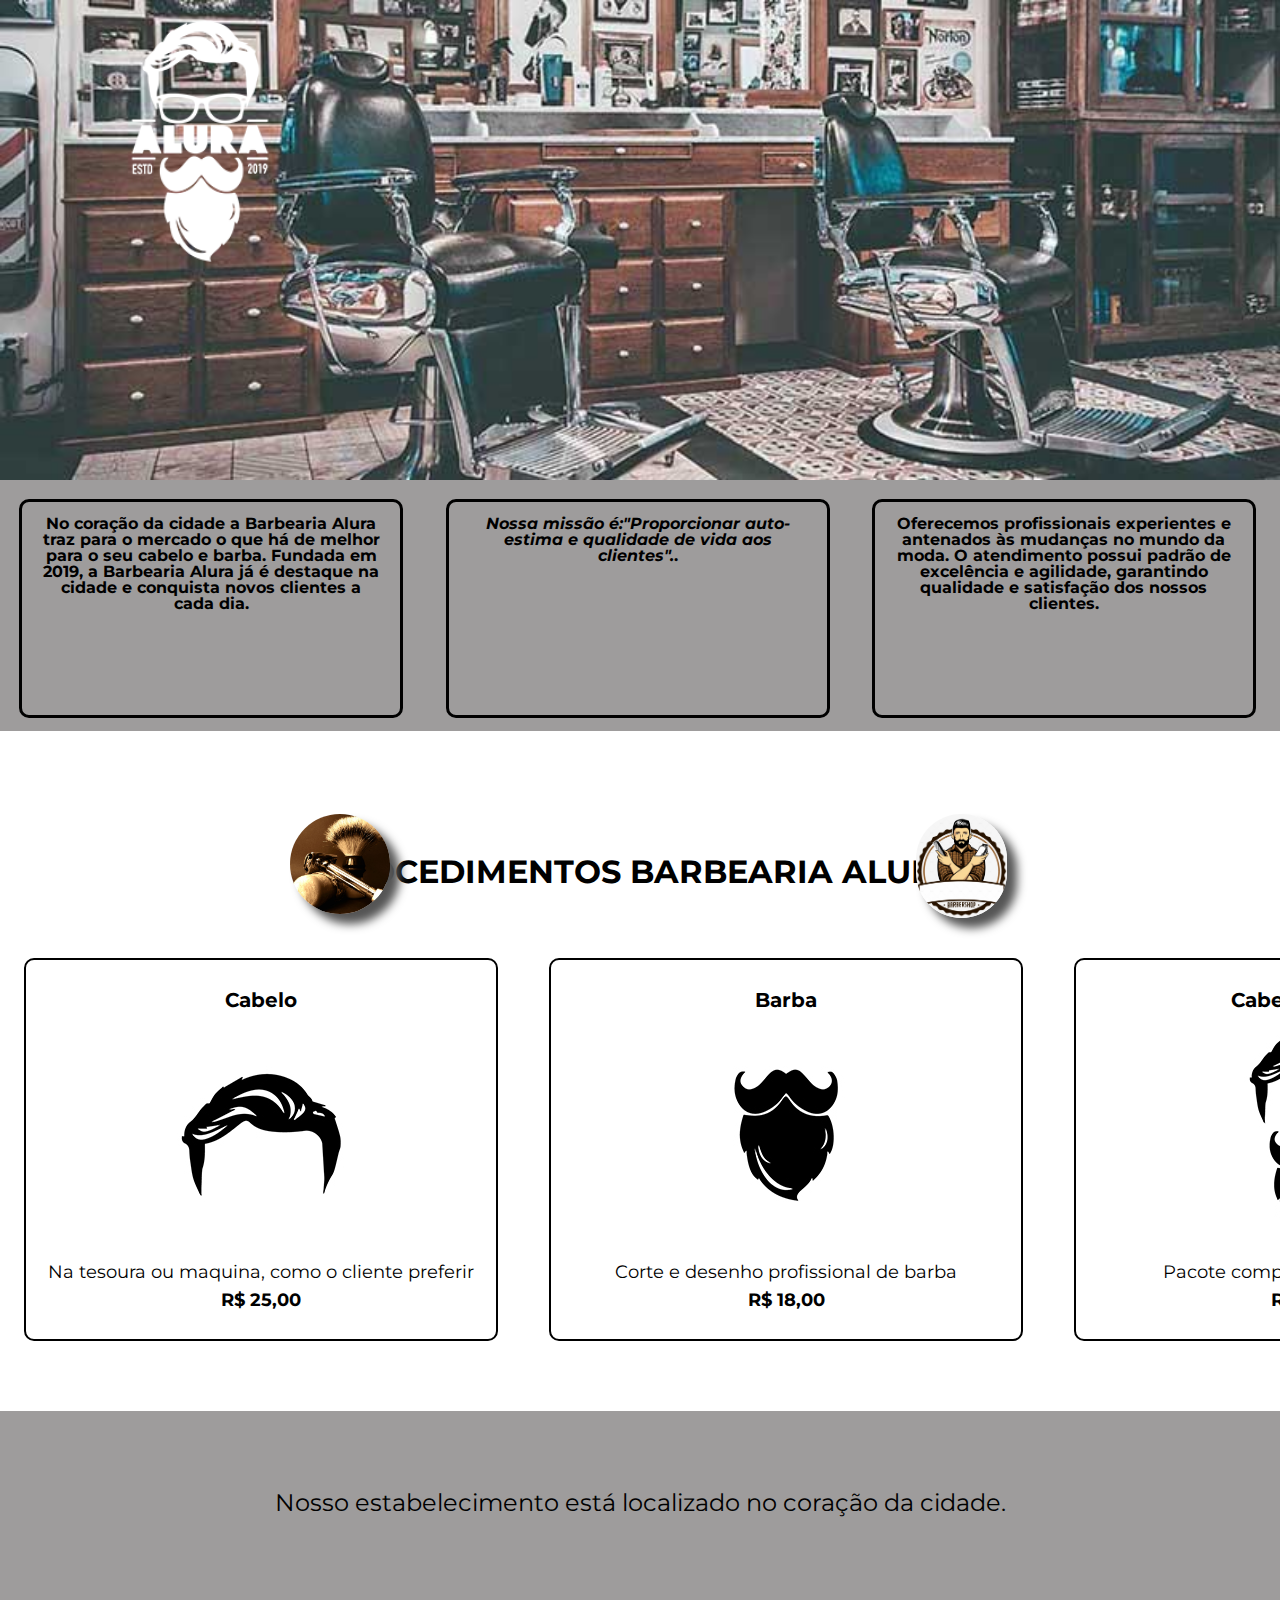
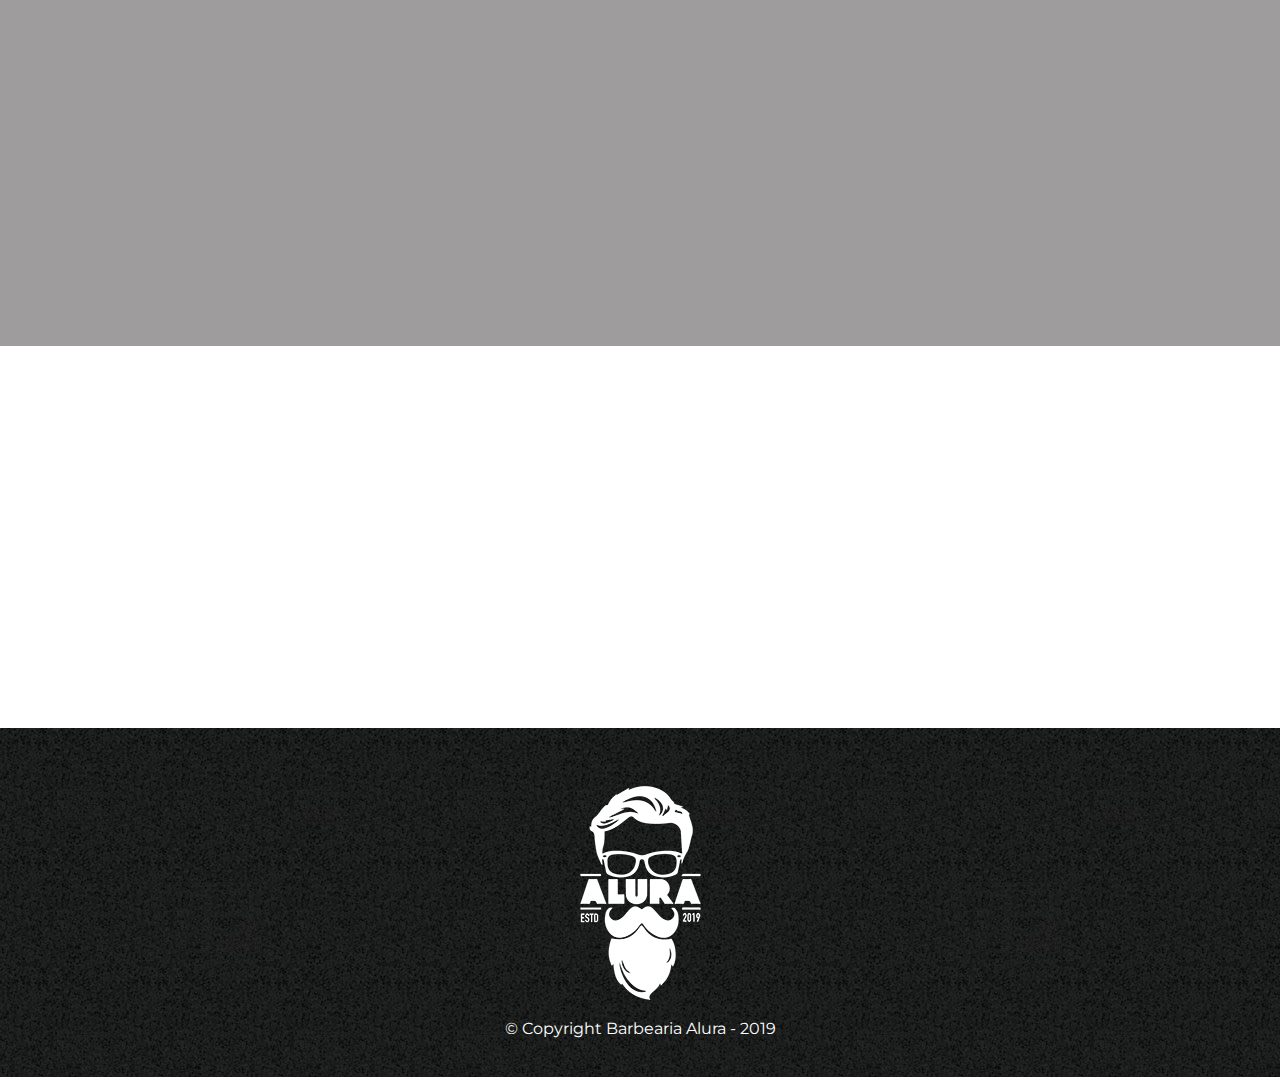
<file: index.html>
<!DOCTYPE html>
<html lang="pt-br">
    <head>
        <meta charset="UTF-8">
        <meta http-equiv="X-UA-Compatible" content="IE=edge">
        <meta name="viewport" content="width=device-width, initial-scale=1.0">
        <link rel="stylesheet" href="reset.css">
        <link rel="stylesheet" href="style.css">
        <link rel="preconnect" href="https://fonts.googleapis.com">
        <link rel="preconnect" href="https://fonts.gstatic.com" crossorigin>
        <link href="https://fonts.googleapis.com/css2?family=Montserrat:wght@300;400&display=swap" rel="stylesheet">
        <title>Trilha Alura HTML</title>
    </head>
    <body> 
        <header>
            <div class="caixa-home">
                <h1><img class="logo" src="img-curso-alura/logo-branco.png"></h1>
                <nav>
                    <ul>
                        <li>
                           <a href="index.html">Home</a>
                        </li>
                        <li>
                            <a href="produtos.html">Produtos</a>
                        </li>
                        <li>
                            <a href="contato.html">Contato</a>
                        </li>
                    </ul>
                </nav>
            </div>    
        </header>
        <img class="banner" src="img-curso-alura/banner.jpg">
        <main>
            <section class="principal">
                <img class="utencilios" src="img-curso-alura/utensilios.jpg" alt="Utencilios de um Barbeiro">
                <img class="utencilios-corte" src="img-curso-alura/corte.png" alt="Utencilios de um Barbeiro">
                <img class="utencilios-barbeiro" src="img-curso-alura/barbeiro.png" alt="Utencilios de um Barbeiro">


                <section class="conteiner">
                    <div class="top-direira">  <p>No coração da cidade a <strong> Barbearia Alura</strong> traz para o mercado o que há de melhor para o seu cabelo e barba. Fundada em 2019, a Barbearia Alura já é destaque na cidade e conquista novos clientes a cada dia.</p></div>

                    <div class="top-center"> <p><em>Nossa missão é:<strong>"Proporcionar auto-estima e qualidade de vida aos clientes".</strong></em>.</p></div>

                    <div class="top-esquerda"><p>Oferecemos profissionais experientes e antenados às mudanças no mundo da moda. O atendimento possui padrão de excelência e agilidade, garantindo qualidade e satisfação dos nossos clientes.</p></div>
                </section>
            </section>
            <section>
                <h1 class="procedimento">PROCEDIMENTOS BARBEARIA ALURA</h1>
                <main>
                    <ul class="produtos">
                        <li>
                            <h2>Cabelo</h2>
                            <img src="img-curso-alura/cabelo.jpg">
                            <p class="produtos-descricao">Na tesoura ou maquina, como o cliente preferir</p>
                            <p class="produtos-preco">R$ 25,00</p>
                        </li>
                        <li>
                            <h2>Barba</h2>
                            <img src="img-curso-alura/barba.jpg">
                            <p class="produtos-descricao">Corte e desenho profissional de barba</p>
                            <p class="produtos-preco">R$ 18,00</p>
                        </li>
                        <li>
                            <h2>Cabelo & Barba</h2>
                            <img src="img-curso-alura/cabelo+barba.jpg">
                            <p class="produtos-descricao">Pacote completo, cabelo e barba</p>
                            <p class="produtos-preco">R$ 35,00</p>
                        </li>
                    </ul>
                </main>
            </section>

            <section class="mapa">
                <p>Nosso estabelecimento está localizado no coração da cidade.</p>
                <div class="mapa-conteudo">
                    <iframe src="https://www.google.com/maps/embed?pb=!1m18!1m12!1m3!1d29835.858014441183!2d-47.897270732707824!3d-15.816372321507682!2m3!1f0!2f0!3f0!3m2!1i1024!2i768!4f13.1!3m3!1m2!1s0x94ce5a2b2ed7f3a1%3A0xab35da2f5ca62674!2sCaelum%20-%20Escola%20de%20Tecnologia!5e0!3m2!1spt-BR!2sbr!4v1627346509268!5m2!1spt-BR!2sbr" width="100%" height="300" style="border:0;" allowfullscreen="" loading="lazy"></iframe>
                </div>  
            </section>
                <div class="video">
                    <iframe width="560" height="315" src="https://www.youtube.com/embed/wcVVXUV0YUY" title="YouTube video player" frameborder="0" allow="accelerometer; autoplay; clipboard-write; encrypted-media; gyroscope; picture-in-picture" allowfullscreen></iframe>
                </div>
            </section>
        </main>

        <footer>
            <img src="img-curso-alura/logo-branco.png">
            <p class="footer">&copy; Copyright Barbearia Alura - 2019 </p>
        </footer>

    </body>
</html>
</file>
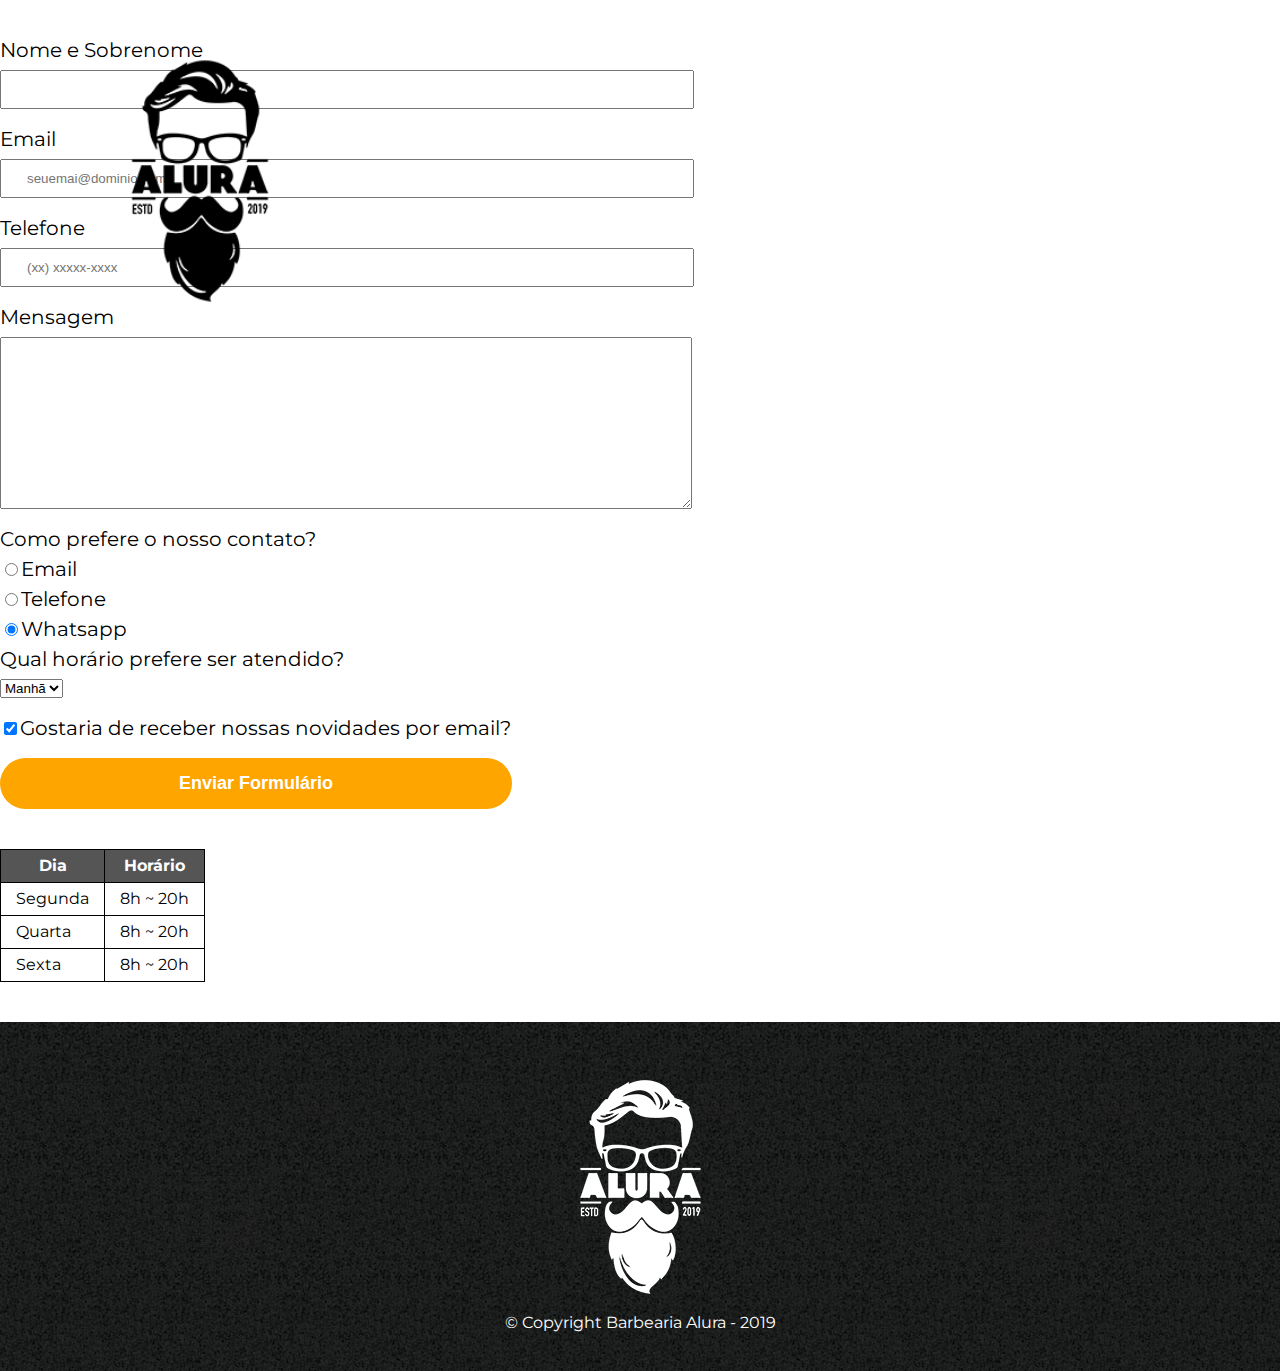
<file: contato.html>
<!DOCTYPE html>
<html lang="en">
    <head>
        <meta charset="UTF-8">
        <meta http-equiv="X-UA-Compatible" content="IE=edge">
        <meta name="viewport" content="width=device-width, initial-scale=1.0">
        <link rel="stylesheet" href="reset.css">
        <link rel="stylesheet" href="style.css">
        <link rel="preconnect" href="https://fonts.googleapis.com">
        <link rel="preconnect" href="https://fonts.gstatic.com" crossorigin>
        <link href="https://fonts.googleapis.com/css2?family=Montserrat:wght@300;400&display=swap" rel="stylesheet">
        <title>Contatos - Barbearia Alura</title>
    </head>
    <body class="contato-barber">
        <header>
            <div class="caixa-contato">
                <h1><img class="logo" src="img-curso-alura/logo.png"></h1>
                <nav>
                    <ul>
                        <li><a href="index.html">Home</a></li>
                        <li><a href="produtos.html">Produtos</a></li>
                        <li><a href="contato.html">Contato</a></li>
                    </ul>
                </nav>
            </div>    
        </header>

        <main>
            <form action="post">
                <label for="nomesobrenome" >Nome e Sobrenome</label>
                <input type="text" id="nomesobrenome" class="input-padrao" required>

                <label for="email">Email</label>
                <input type="email" id="email" class="input-padrao" required placeholder="seuemai@dominio.com">

                <label for="fone">Telefone</label>
                <input type="tel" id="fone" class="input-padrao" required placeholder="(xx) xxxxx-xxxx">

                <label for="mensagem">Mensagem</label>
                <textarea cols="60" rows="10" id="mensagem" class="input-padrao" required></textarea>

                <fieldset>
                    <legend>Como prefere o nosso contato?</legend>
                    <label for="radio-email"><input type="radio" name="contato" value="email" id="radio-email">Email</label>

                    <label for="radio-telefone"><input type="radio"  name="contato" value="telefone" id="radio-telefone">Telefone</label>

                    <label for="radio-whatsapp"><input type="radio"  name="contato" value="whatsapp" id="radio-whatsapp" checked>Whatsapp</label>
                </fieldset>

                <fieldset>
                    <legend>Qual horário prefere ser atendido?</legend>
                    <select name="" id="">
                    <option value="">Manhã</option>
                    <option value="">Tarde</option>
                    <option value="">Noite</option>
                    </select>
                </fieldset>
                <label class="checkbox"><input type="checkbox" checked>Gostaria de receber nossas novidades por email?</label>

                <input type="submit" value="Enviar Formulário" class="enviar">
            </form>
            <table>
                <thead>
                    <tr>
                        <th>Dia</th>
                        <th>Horário</th>     
                    </tr>
                </thead>
                <tbody>
                    <tr>
                        <td>Segunda</td>
                        <td>8h ~ 20h</td>
                    </tr>
                    <tr>
                        <td>Quarta</td>
                        <td>8h ~ 20h</td>
                    </tr>
                    <tr>
                        <td>Sexta</td>
                        <td>8h ~ 20h</td>
                    </tr>
                </tbody>
            </table>
        </main>
        <footer>
            <img src="img-curso-alura/logo-branco.png" alt="Logo da Barbearia Alura">
            <p class="footer">&copy; Copyright Barbearia Alura - 2019 </p>
        </footer>
    </body>
</html>
</file>
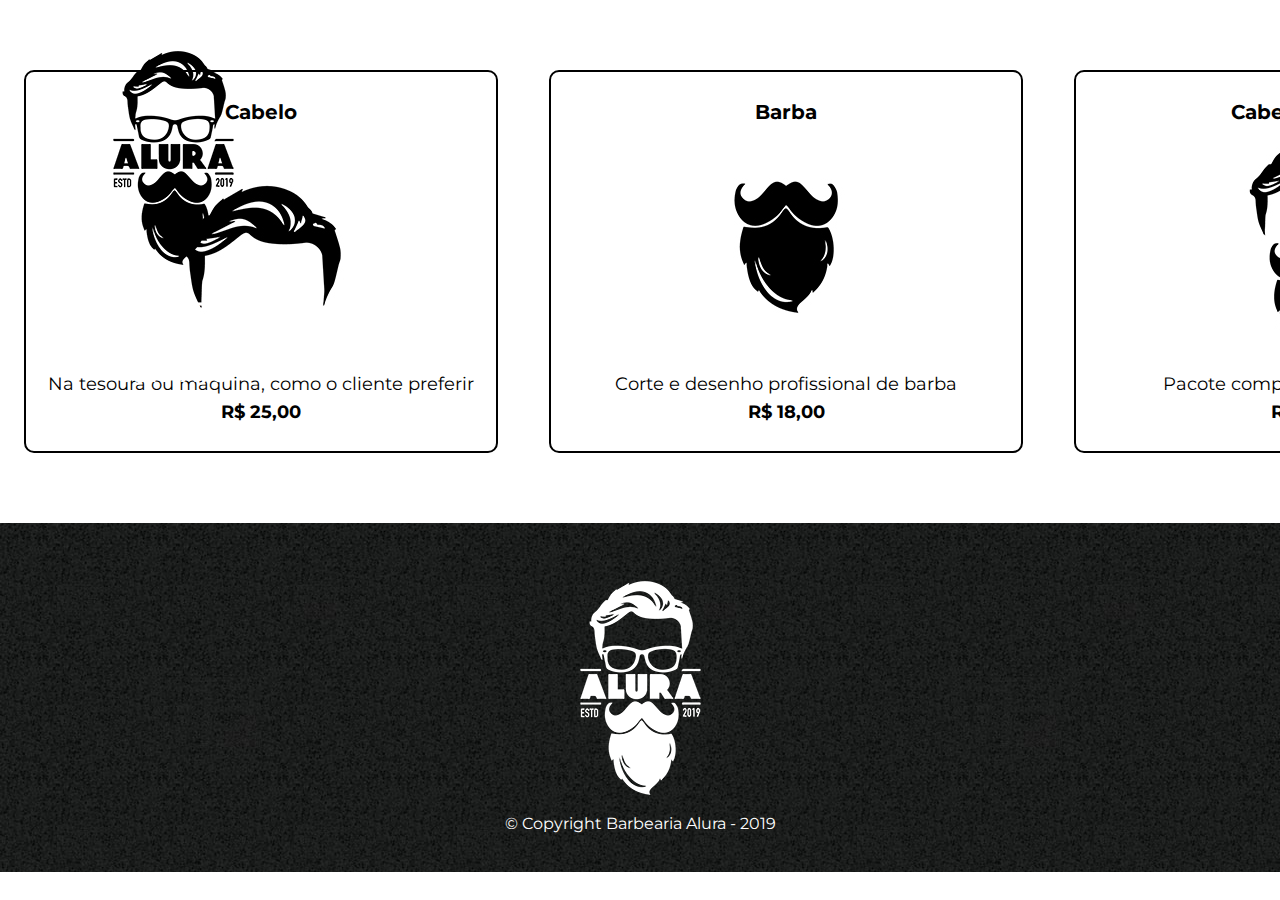
<file: produtos.html>
<!DOCTYPE html>
<html lang="pt-br">
<head>
    <meta charset="UTF-8">
    <meta http-equiv="X-UA-Compatible" content="IE=edge">
    <meta name="viewport" content="width=device-width, initial-scale=1.0">
    <link rel="stylesheet" href="reset.css">
    <link rel="stylesheet" href="style.css">
    <link rel="preconnect" href="https://fonts.googleapis.com">
    <link rel="preconnect" href="https://fonts.gstatic.com" crossorigin>
    <link href="https://fonts.googleapis.com/css2?family=Montserrat:wght@300;400&display=swap" rel="stylesheet">
    <title>Produto - Barbearia Alura</title>
</head>
    <body class="produtos-barber">
        <header>
            <div class="caixa-produtos">
                <h1><img  class="prod-img"  src="img-curso-alura/logo.png"></h1>
                <nav class="nav-produtos">
                    <ul class="nav-produtos-ul">
                        <li><a href="index.html">Home</a></li>
                    </ul>
                    <ul class="nav-produtos-ul">
                        <li><a href="produtos.html">Produtos</a></li>
                    </ul>
                    <ul class="nav-produtos-ul">
                        <li><a href="contato.html">Contato</a></li>
                    </ul>
                </nav>
            </div>    
        </header>

        <main>
            <ul class="produtos">
                <li>
                    <h2>Cabelo</h2>
                    <img src="img-curso-alura/cabelo.jpg">
                    <p class="produtos-descricao">Na tesoura ou maquina, como o cliente preferir</p>
                    <p class="produtos-preco">R$ 25,00</p>
                </li>
                <li>
                    <h2>Barba</h2>
                    <img src="img-curso-alura/barba.jpg">
                    <p class="produtos-descricao">Corte e desenho profissional de barba</p>
                    <p class="produtos-preco">R$ 18,00</p>
                </li>
                <li>
                    <h2>Cabelo & Barba</h2>
                    <img src="img-curso-alura/cabelo+barba.jpg">
                    <p class="produtos-descricao">Pacote completo, cabelo e barba</p>
                    <p class="produtos-preco">R$ 35,00</p>
                </li>
            </ul>
        </main>

        <footer>
            <img src="img-curso-alura/logo-branco.png">
            <p class="footer">&copy; Copyright Barbearia Alura - 2019 </p>
        </footer>
        
    </body>
</html>
</file>
<file: style.css>
body{
    font-family: 'Montserrat', sans-serif;
}

.caixa-contato {
    position: absolute;
    width: 940px;
    margin: 0 500px;
    /*margin-right: 0px;*/
}

.caixa-produtos {
    position: absolute;
    width: 940px;
    margin: 0 500px;
    /*margin-right: 0px;*/
}
.caixa-produtos nav{
    display: block;
}
.caixa-home {
    position: absolute;
    width: 940px;
    margin: 0 500px;
    /*margin-right: 0px;*/
}

.logo{
    border-radius: 100px;
    /*box-shadow: 10px 10px 10px #555555;*/
    position: relative;
    width: 200px;
    right: 400px;
    top: 0px;
}

nav{
    position: absolute;
    top: 50px;
    right: -402px;
    font-size: 37px;
    font-weight: bold;
}

.nav-produtos{
    position: absolute;
    top: 290px;
    right: 1191px;
    font-size: 20px;
    font-weight: bold;
    text-align: center;
}
.nav-produtos-ul{
    margin: 10px;
}

.prod-img{
    position: relative;
    right: 415px;
    margin-top: 33px;
}

li{
    margin: 0 0 0 15px;
    display: inline;
}

a{
    color: white;
    text-transform: uppercase;
    text-decoration: none;
    font-weight: bold;
    font-size: 22px;
}
a:hover{
    color: darkkhaki;
}

.procedimento{
    text-align: center;
    font-weight: bold;
    margin-top: 125PX;
    font-size: xx-large;
    
}

.produtos{
    width: 1580px;
    margin: 0 auto;
    padding: 70px 0;
}

.produtos li {
    text-align: center;
    display: inline-block;
    width: 30%;
    vertical-align: top;
    margin: 0 1.5%;
    padding: 30px 20px;
    box-sizing: border-box;
    border: 2px solid #000000;
    border-radius: 10px;
}

.produtos li:hover{
    border-color: #c78c18;
}

.produtos li:active{
    border-color: green;
}

.produtos li:hover h2{
    font-size: 25px;
}

.produtos h2{
    font-size: 20px;
    font-weight: bold;
}

.produtos-descricao{
    font-size: 18px;
}

.produtos-preco{
    font-size: 18px;
    font-weight: bold;
    margin-top: 10px;
}

footer{
    text-align: center;
    background: url("img-curso-alura/bg.jpg");
    padding: 40px 0;
    color:white;
}

.copyright {
	color: #FFFFFF;
	font-size: 13px;
	margin: 20px 0 0;
}

.footer:hover{
    color: #c78c18;
}

form{
    margin: 40px 0;
}

form label, form legend{
    display: block;
    font-size: 20px;
    margin: 0 0 10px;
}

.input-padrao{
    display: block;
    margin: 0 0 20px;
    padding: 10px 25px;
    width: 50%;
}

.checkbox{
    margin: 20px 0;
}

.enviar{
    width: 40%;
    padding: 15px 0;
    border:none;
    border-radius: 30px;
    background: orange;
    font-size: 18px;
    color: white;
    font-weight: bold;
    transition: 1.5s background;
    cursor: pointer;
}

.enviar:hover{
    background: green;
}

table{
    margin: 20px 0 40px;
}

thead{
    background: #555555;
    color: white;
    font-weight: bold;
}

td, th{
    border: 1px solid #000000 ;
    padding: 8px 15px;
}

/*css pagina inicial*/
.banner{
    width: 100%;
   /* background-color: rgba(10,23,55,0.5);*/
}
.titulo-principal{
    text-align: center;
    font-size: 2em;
    margin: 0 0 1em;
    clear: left;
    color: rgba(0, 0, 0, 0.3);
}

.principal{
    padding: 3em 0;
    background: #9e9c9c;
    margin: 0 auto;
    margin-top: -67px;
}

.principal p {
    margin:  0 0 1em;
    color: black;
    font-weight: bold;
}

.principal strong{
    font-weight: bold;
}

.principal em {
    font-style: italic;
}

.utencilios{
    position: absolute;
    border-radius: 100px;
    width: 100px;
    float: left;
    margin: 0 20px 20px 0;  
    box-shadow: 10px 10px 10px #555555; 
    right: 870px;
    top: 814px;
}
.utencilios-corte{
    position: absolute;
    border-radius: 100px;
    width: 100px;
    float: left;
    margin: 0 20px 20px 0;  
    box-shadow: 10px 10px 10px #555555; 
    right: 1485px;
    top: 814px;
}

.utencilios-barbeiro{
    position: absolute;
    border-radius: 100px;
    width: 91px;
    float: left;
    margin: 0 20px 20px 0;  
    box-shadow: 10px 10px 10px #555555; 
    right: 253px;
    top: 814px;
}

.utencilios:hover{
    transition: 1.5s;
    transform: scale(1.1);
}

.container{
    position: relative;
    width: 100%;
    margin: auto;
}

.top-direira, .top-center, .top-esquerda{
    position: relative;
    text-align: center;
    display: inline-block;
    width: 30%;
    height: 219px;
    vertical-align: top;
    margin: 0 1.5%;
    padding: 14px 18px;
    box-sizing: border-box;
    border: 3px solid black;
    border-radius: 10px;
    background: bottom;
    top: 35px;
    
}

/*degradê com css  background: linear-gradient(cor01, cor02*/
.mapa{
    padding: 5em 0;
    background: #9e9c9c;
}

.mapa-conteudo{
    width: 940px;
    margin: 0 auto;   
}

.mapa p{
    text-align: center;
    margin: 0 0 2em;
    font-size: 24px;
}

.beneficios{
    padding: 3em 0;
    background: #9e9c9c;
}

.conteudo-beneficios{
    width: 640px;
    margin: 0 auto;
}

.lista-beneficios{
    width: 40%;
    display: inline-block;
    vertical-align: top;
}

.itens{
    line-height: 1.5;
}

/* pseudo classes */
/* uso dos pseudos elemetos para modifica o primeiro elemento de uma lista */
/* selecionando um elemento especifico da lista ( itens:nth-child(*))     */
.itens:first-child {
    font-weight: bold;
}

/* aplicação css para colocar elementos em tegs html sem alterar o mesmo */ 
/* pseudo elementos */
.itens::before {
    content: "★";
}

.imagen-beneficios{
    width: 60%;
    opacity: 0.7;
    transition: 1.5s;
    box-shadow: 10px 10px 15px #000000;
}

.imagen-beneficios:hover{
    opacity: 1;
}

.video{
    width: 560px;
    margin: 2em auto;
    opacity: 0.7;
    transition: 1.5s;
    position: relative;
    left: -400px;
}
.video:hover{
    opacity: 1;
}

/*seletores avançados para manipular ponto especificos do html
img ~ p{
    background: #c78c18;
}

.principal p:not(#missao){
    background: chartreuse;
}
*/
</file>
